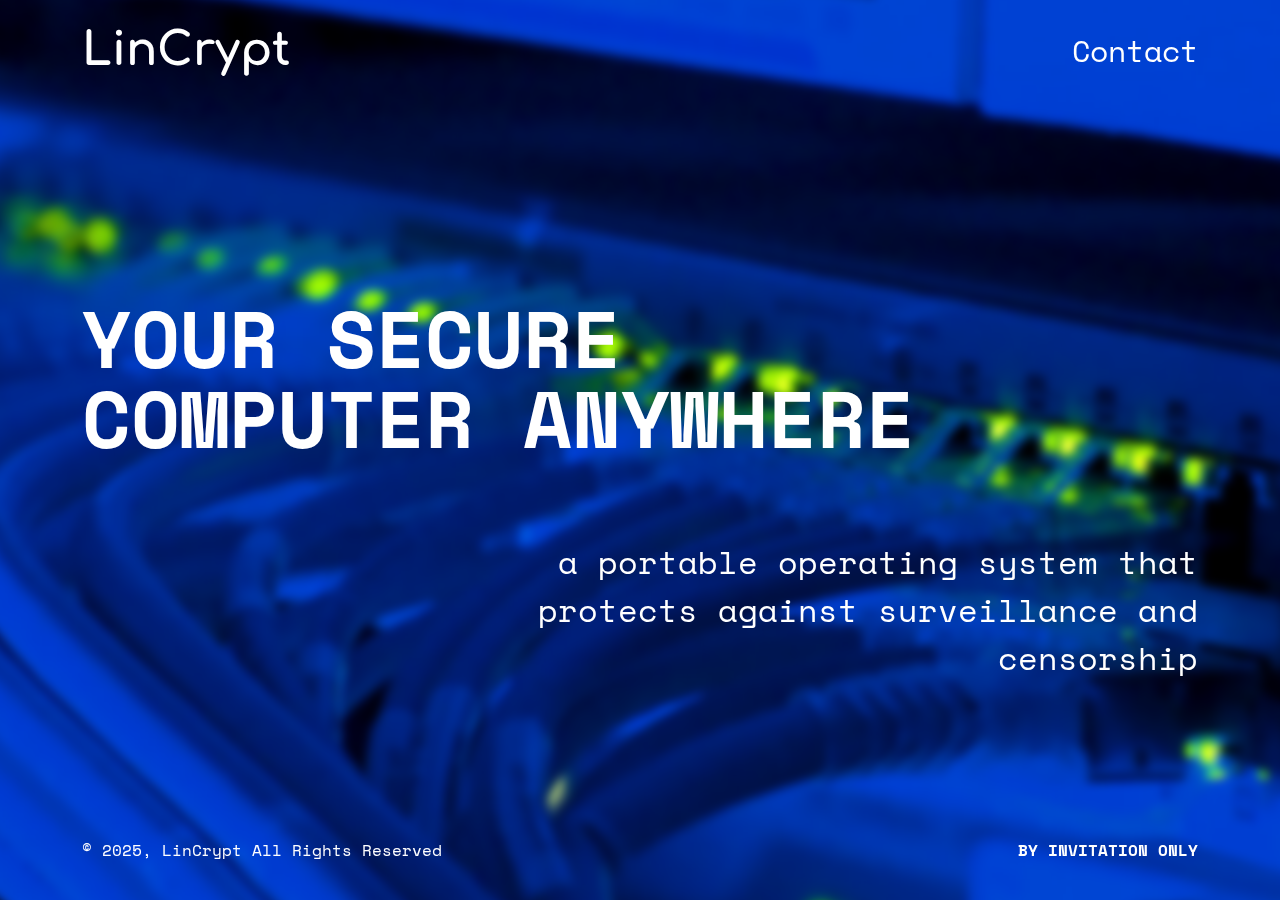
<file: index.html>
<!DOCTYPE html>
<html lang="en">

<head>
    <meta charset="UTF-8">
    <meta http-equiv="X-UA-Compatible" content="IE=edge">
    <meta name="viewport" content="width=device-width, initial-scale=1.0">
    <title>LinCrypt</title>
    <meta name="description" content="𝐋𝐢𝐧𝐂𝐫𝐲𝐩𝐭 - 𝐘𝐨𝐮𝐫 𝐒𝐞𝐜𝐮𝐫𝐞 𝐂𝐨𝐦𝐩𝐮𝐭𝐞𝐫 𝐀𝐧𝐲𝐰𝐡𝐞𝐫𝐞" />

    <link rel="stylesheet" href="css/bootstrap.min.css">
    <link rel="stylesheet" href="css/main.css">

    <link rel="apple-touch-icon" sizes="180x180" href="favicon/apple-touch-icon.png">
    <link rel="icon" type="image/png" sizes="32x32" href="favicon/favicon-32x32.png">
    <link rel="icon" type="image/png" sizes="16x16" href="favicon/favicon-16x16.png">
    <link rel="manifest" href="favicon/site.webmanifest">
    <link rel="mask-icon" href="favicon/safari-pinned-tab.svg" color="#444ce3">
    <meta name="msapplication-TileColor" content="#589be7">
    <meta name="theme-color" content="#ffffff">

    <meta property="og:type" content="website">
    <meta property="og:title" content="𝐋𝐢𝐧𝐂𝐫𝐲𝐩𝐭">
    <meta property="og:description"
        content="𝐋𝐢𝐧𝐂𝐫𝐲𝐩𝐭 - 𝐘𝐨𝐮𝐫 𝐒𝐞𝐜𝐮𝐫𝐞 𝐂𝐨𝐦𝐩𝐮𝐭𝐞𝐫 𝐀𝐧𝐲𝐰𝐡𝐞𝐫𝐞">
    <meta property="og:image" content="https://i.imgur.com/JQFJYjf.png">

    <meta name="twitter:card" content="summary_large_image">
    <meta name="twitter:title" content="𝐋𝐢𝐧𝐂𝐫𝐲𝐩𝐭">
    <meta name="twitter:description"
        content="𝐋𝐢𝐧𝐂𝐫𝐲𝐩𝐭 - 𝐘𝐨𝐮𝐫 𝐒𝐞𝐜𝐮𝐫𝐞 𝐂𝐨𝐦𝐩𝐮𝐭𝐞𝐫 𝐀𝐧𝐲𝐰𝐡𝐞𝐫𝐞">
    <meta name="twitter:image" content="https://i.imgur.com/JQFJYjf.png">
</head>

<body>
    <div class="lc-video">
        <video autoplay muted loop playsinline>
            <source src="media/background.mp4" type="video/mp4">
        </video>
    </div>

    <div class="lc-content">
        <div class="container h-100">
            <div class="lc-main">
                <div class="lc-main-top">
                    <div class="lc-main-menu">
                        <div class="logo">LinCrypt</div>
                        <div class="contact">
                            <a href="mailto:simon@lincrypt.com">Contact</a>
                        </div>
                    </div>
                </div>
                <div class="lc-main-center">
                    <div class="lc-main-block">
                        <div class="title">YOUR SECURE COMPUTER ANYWHERE</div>
                        <div class="description">
                            <span>
                                a portable operating system that protects against
                                surveillance and censorship
                            </span>
                        </div>
                    </div>
                </div>
                <div class="lc-main-footer">
                    <div class="lc-main-info">
                        <div class="left">© 2025, LinCrypt All Rights Reserved</div>
                        <div class="right">
                            BY INVITATION ONLY
                        </div>
                    </div>
                </div>
            </div>
        </div>
    </div>
</body>

</html>
</file>
<file: css/main.css>
@font-face{font-family:"SpaceMono-Bold";src:url("SpaceMono-Bold.ttf")}@font-face{font-family:"SpaceMono-Regular";src:url("SpaceMono-Regular.ttf")}@font-face{font-family:"Comfortaa-Bold";src:url("Comfortaa-Bold.ttf")}body{padding:0;margin:0;-webkit-box-sizing:border-box;box-sizing:border-box;color:#fff;background:#0040de;font-family:"SpaceMono-Regular"}.lc-content{position:absolute;top:0px;left:0px;width:100%;height:100%}.lc-main{display:-webkit-box;display:-ms-flexbox;display:flex;-webkit-box-orient:vertical;-webkit-box-direction:normal;-ms-flex-direction:column;flex-direction:column;-webkit-box-align:stretch;-ms-flex-align:stretch;align-items:stretch;width:100%;height:100%}.lc-main-top{min-height:100px}.lc-main-center{display:-webkit-box;display:-ms-flexbox;display:flex;-webkit-box-align:center;-ms-flex-align:center;align-items:center;height:100%}.lc-main-footer{min-height:100px}.lc-main-menu{display:-webkit-box;display:-ms-flexbox;display:flex;-webkit-box-pack:justify;-ms-flex-pack:justify;justify-content:space-between;-webkit-box-align:center;-ms-flex-align:center;align-items:center;height:100%}.lc-main-menu .logo{font-family:"Comfortaa-Bold";font-size:46px}@media (max-width: 991px){.lc-main-menu .logo{font-size:34px}}.lc-main-menu .contact{font-size:30px}.lc-main-menu .contact a{color:#fff;text-decoration:none}.lc-main-menu .contact a:hover{color:#fff;text-decoration:underline}@media (max-width: 991px){.lc-main-menu .contact{font-size:24px}.lc-main-menu .contact a{text-decoration:underline}}.lc-main-block{width:100%}.lc-main-block .title{font-family:"SpaceMono-Bold";font-size:80px;font-weight:700;line-height:1;max-width:900px;padding:80px 0}@media (max-width: 991px){.lc-main-block .title{max-width:unset;width:100%;font-size:50px;line-height:70px;padding:0}}.lc-main-block .description{display:-webkit-box;display:-ms-flexbox;display:flex;-webkit-box-pack:end;-ms-flex-pack:end;justify-content:flex-end;text-align:right;font-size:32px}.lc-main-block .description span{max-width:700px}@media (max-width: 991px){.lc-main-block .description{max-width:unset;width:100%;font-size:26px;margin-top:40px}}.lc-main-info{display:-webkit-box;display:-ms-flexbox;display:flex;-webkit-box-pack:justify;-ms-flex-pack:justify;justify-content:space-between;-webkit-box-align:center;-ms-flex-align:center;align-items:center;height:100%}.lc-main-info .right{font-family:"SpaceMono-Bold";text-align:right}@media (max-width: 991px){.lc-main-info{font-size:12px}}.lc-video{position:fixed;top:0px;left:0px;width:100vw;height:100vh;overflow:hidden;display:-webkit-box;display:-ms-flexbox;display:flex;-webkit-box-pack:center;-ms-flex-pack:center;justify-content:center;-webkit-box-align:center;-ms-flex-align:center;align-items:center}.lc-video video{height:110vh;-webkit-filter:blur(5px);filter:blur(5px)}
/*# sourceMappingURL=main.css.map */
</file>
